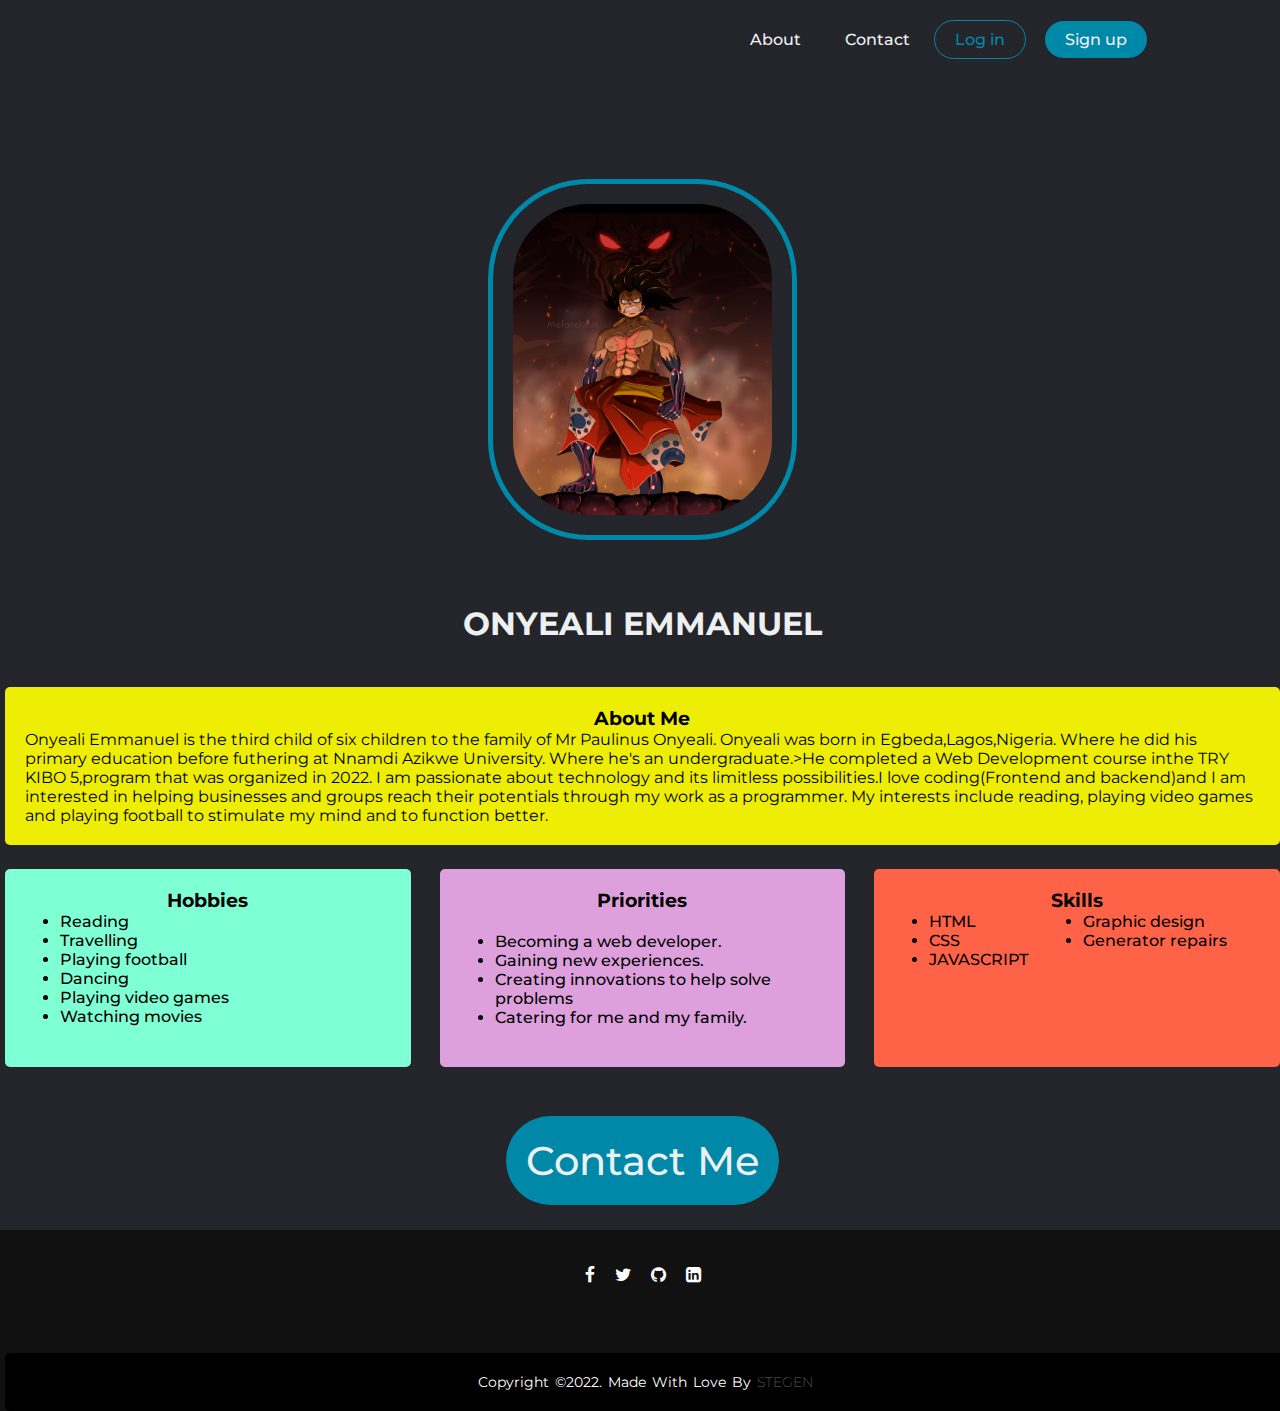
<file: index.html>
<!DOCTYPE html>
<html>
  <head>
    <meta charset="utf-8" />
    <meta name="viewport" content="width=device-width" />
    <title>About Me</title>
    <link rel="stylesheet" href="styles.css" />
    <link
      rel="stylesheet"
      href="https://cdnjs.cloudflare.com/ajax/libs/font-awesome/4.7.0/css/font-awesome.min.css"
    />
  </head>

  <body>
    <header>
      <nav id="headernav">
        <ul class="nav_links">
          <li><a href="index.html">About</a></li>
          <li><a href="Contact Page.html">Contact</a></li>
          <li class="one"><a href="Login Page.html">Log in</a></li>
          <a class="cta" href="Registration Page.html"><button>Sign up</button></a>
        </ul>
      </nav>
    </header>
    <main class="main">
      <div class="grid-col-span-2">
        <img src="images/izuku.png" alt="" class="center" />
      </div>
      <div class="grid">
           <h1>ONYEALI EMMANUEL</h1>
    </div>
      <div class="box1">
        <h3>About Me</h3>
        <p>
        Onyeali Emmanuel is the third child of six 
        children to the family of Mr Paulinus Onyeali.
      Onyeali was born in Egbeda,Lagos,Nigeria.
        Where he did his primary education 
        before futhering at Nnamdi Azikwe  University.
      Where he's an undergraduate.>He completed a Web                  Development course inthe TRY KIBO 5,program that was organized in 2022.
	I am passionate about technology and its limitless possibilities.I love coding(Frontend and backend)and I am interested in helping businesses and groups reach their potentials through my work as a programmer. My interests include reading, playing video games and playing football to stimulate my mind and to function better. 
        </p>
      </div>
      <div class="box2">
        <h3>Hobbies</h3>
        <ul>
          <div class="testz1">
          <li>Reading</li>
          <li>Travelling</li>
          <li>Playing football</li>
          </div><div class="testz">
          <li>Dancing</li>
          <li>Playing video games</li>
          <li>Watching movies</li>
          </div>
        </ul>
      </div>
      <div class="box3">
        <h3>Priorities</h3>
        <div>
        <ul>
          <li>Becoming a web developer.</li>
          <li>Gaining new experiences.</li>
          <li>Creating innovations to help solve problems</li>
          <li>Catering for me and my family.</li>
        </ul></div>
      </div>
      <div class="box4">
        <h3>Skills</h3>
        <ul>
          <div class="testz1">
          <li>HTML</li>
          <li>CSS</li>
          <li>JAVASCRIPT</li>
        </div> <div class="testz">
          <li>Graphic design</li>
          <li>Generator repairs</li>
         </div>
        </ul>
      </div>
      <div class="box5">
        <a href="Contact Page.html"><button>Contact Me</button> </a>
      </div>
    </main>

  </body>
      <footer>
      <div class="footer-content">
      
        <ul class="socials">
          <li>
            <a href="https://www.linkedin.com/in/onyeali-emmanuel-29b243211/"><i class="fa fa-facebook"></i></a>
          </li>
          <li>
            <a href="https://twitter.com/ChimezieOnyeali"><i class="fa fa-twitter"></i></a>
          </li>

          <li>
            <a href="https://github.com/Stegen54"><i class="fa fa-github"></i></a>
          </li>
          <li>
            <a href="https://www.linkedin.com/in/onyeali-emmanuel-29b243211/"><i class="fa fa-linkedin-square"></i></a>
          </li>
        </ul>
      </div>
      <div class="footer-bottom">
        <p>Copyright &copy;2022. made with love by <span>Stegen</span></p>
      </div>
    </footer>
</html>
</file>
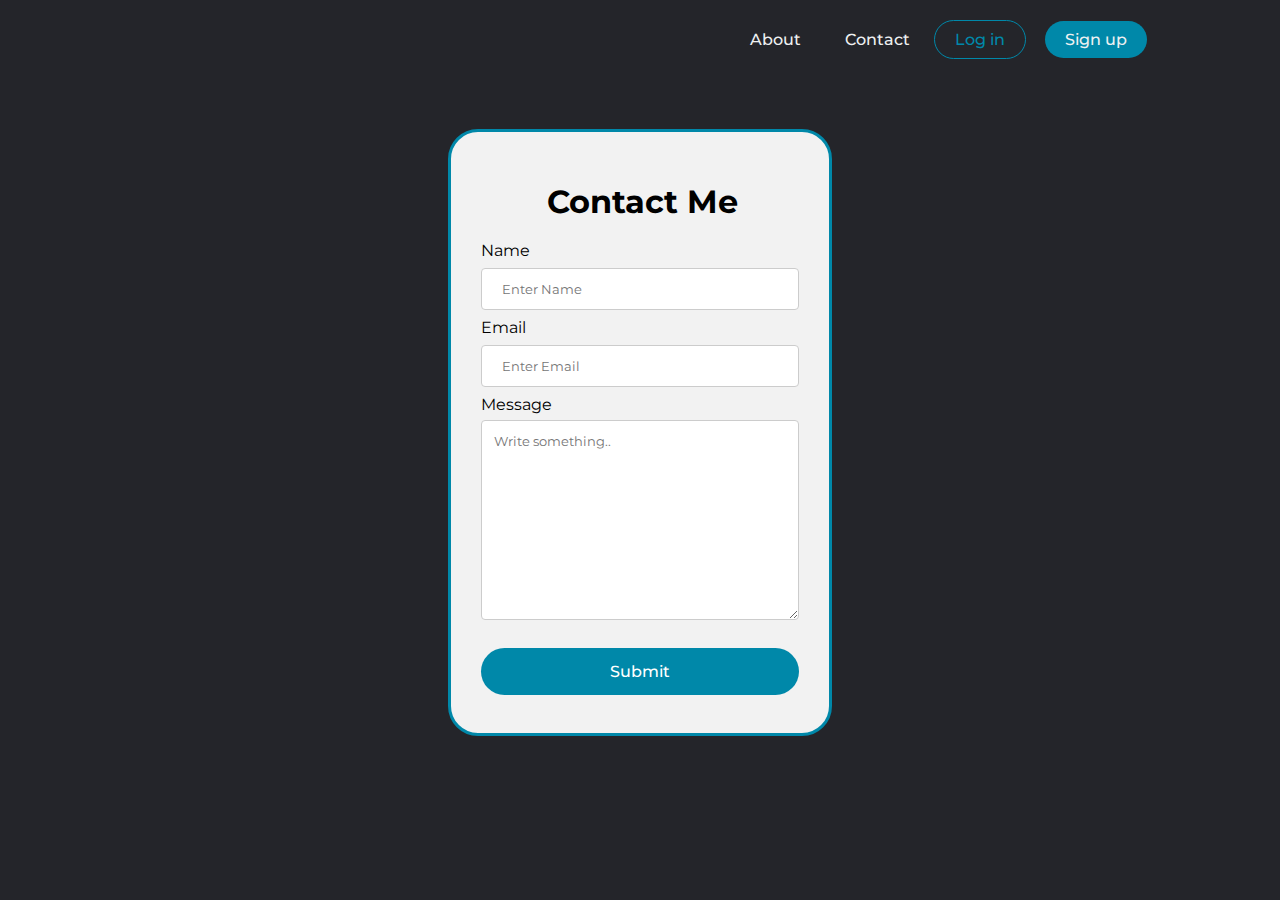
<file: Contact Page.html>
<!DOCTYPE html>
<html>

<head>
  <meta charset="utf-8">
  <meta name="viewport" content="width=device-width">
  <title>Contact Page</title>
  <link rel="stylesheet" href="styles.css">
  <link
  rel="stylesheet"
  href="https://cdnjs.cloudflare.com/ajax/libs/font-awesome/4.7.0/css/font-awesome.min.css"
/>
</head>

<body>
  <header>
    <nav id="headernav">
      <ul class="nav_links">
        <li><a href="index.html">About</a></li>
        <li><a href="Contact Page.html">Contact</a></li>
        <li class="one"><a href="Login Page.html">Log in</a></li>
        <a class="cta" href="Registration Page.html"><button>Sign up</button></a>
      </ul>
    </nav>
  </header>
  <main>
    <div class="container1">
      <form action="action_page.php">
        <div class="contact">
          <h1>Contact Me</h1>
        </div>
    
        <label for="fname">Name</label>
        <input type="text" id="name" name="name" placeholder="Enter Name" required>
    
        <label for="lname">Email</label>
        <input type="text" id="email" name="email" placeholder="Enter Email" required>
    
        <label for="subject">Message</label>
        <textarea id="subject" name="subject" placeholder="Write something.." style="height:200px" required></textarea>
    
        <button class="submit" type="submit">Submit</button>
    
      </form>
    </div>

</div>
  </main>

</body>

</html>
</file>
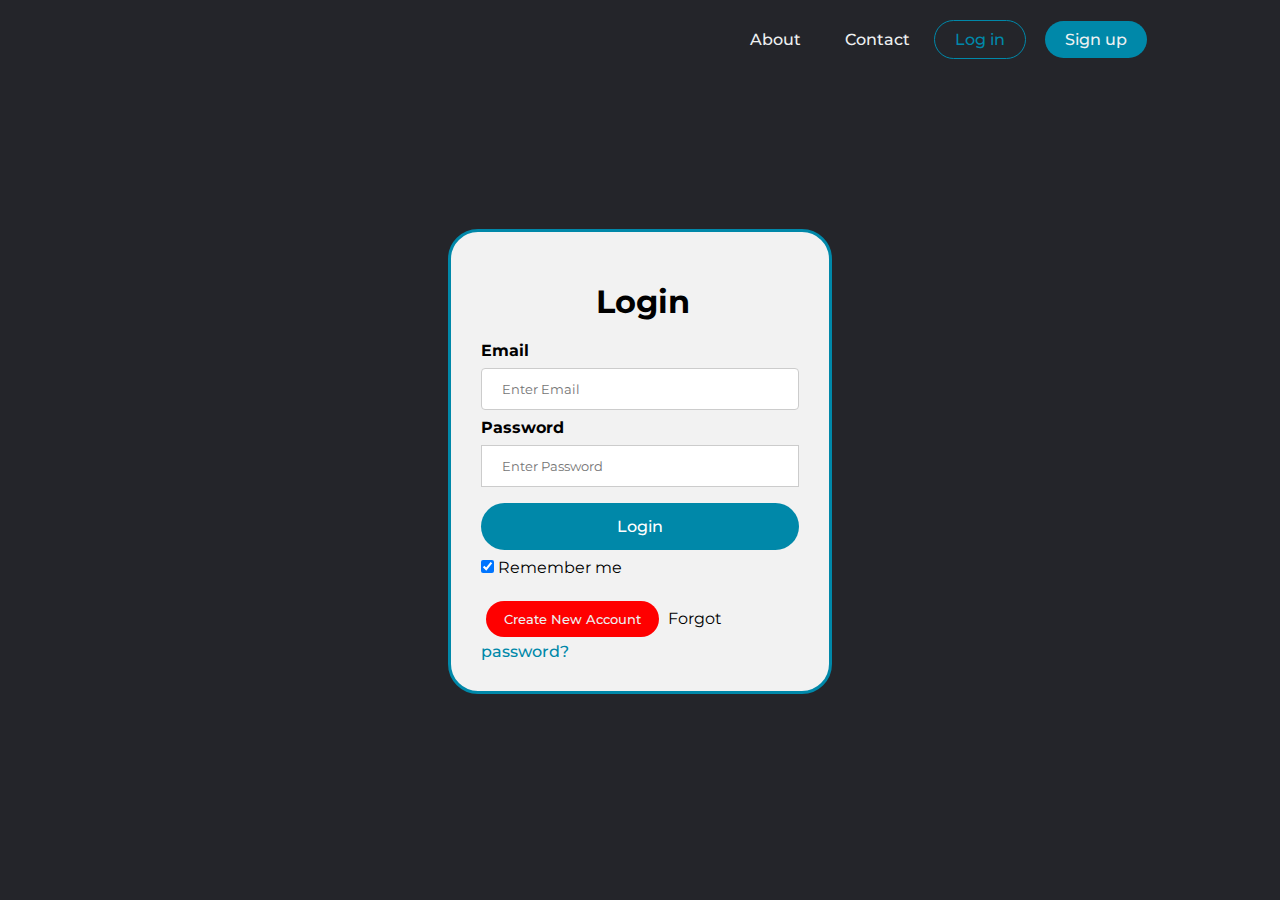
<file: Login Page.html>
<!DOCTYPE html>
<html>

<head>
  <meta charset="utf-8">
  <meta name="viewport" content="width=device-width">
  <title>Login Page</title>
  <link rel="stylesheet" href="styles.css">
  <link
  rel="stylesheet"
  href="https://cdnjs.cloudflare.com/ajax/libs/font-awesome/4.7.0/css/font-awesome.min.css"
/>
</head>

<body>
  <header>
    <nav id="headernav">
      <ul class="nav_links">
        <li><a href="index.html">About</a></li>
        <li><a href="Contact Page.html">Contact</a></li>
        <li class="one"><a href="Login Page.html">Log in</a></li>
        <a class="cta" href="Registration Page.html"><button>Sign up</button></a>
      </ul>
    </nav>
  </header>
  <main>
    <div class="container2">
      <form action="action_page.php" method="post">
        <div class="login">
          <h1>Login</h1>
        </div>

        <label for="uname"><b>Email</b></label>
        <input type="text" placeholder="Enter Email" name="email" required>
    
        <label for="psw"><b>Password</b></label>
        <input type="password" placeholder="Enter Password" name="psw" required>
    
        <button class="submit" type="submit">Login</button>
        <label>
          <input type="checkbox" checked="checked" name="remember"> Remember me
        </label><br><br>
  
        <a href="Registration Page.html"> <button type="button" class="cancelbtn">Create New Account</button></a>
        <span class="psw">Forgot <a style="color: #0088a9" href="#">password?</a></span>
      </form>
    </div>
  </main>
 

</body>

</html>
</file>
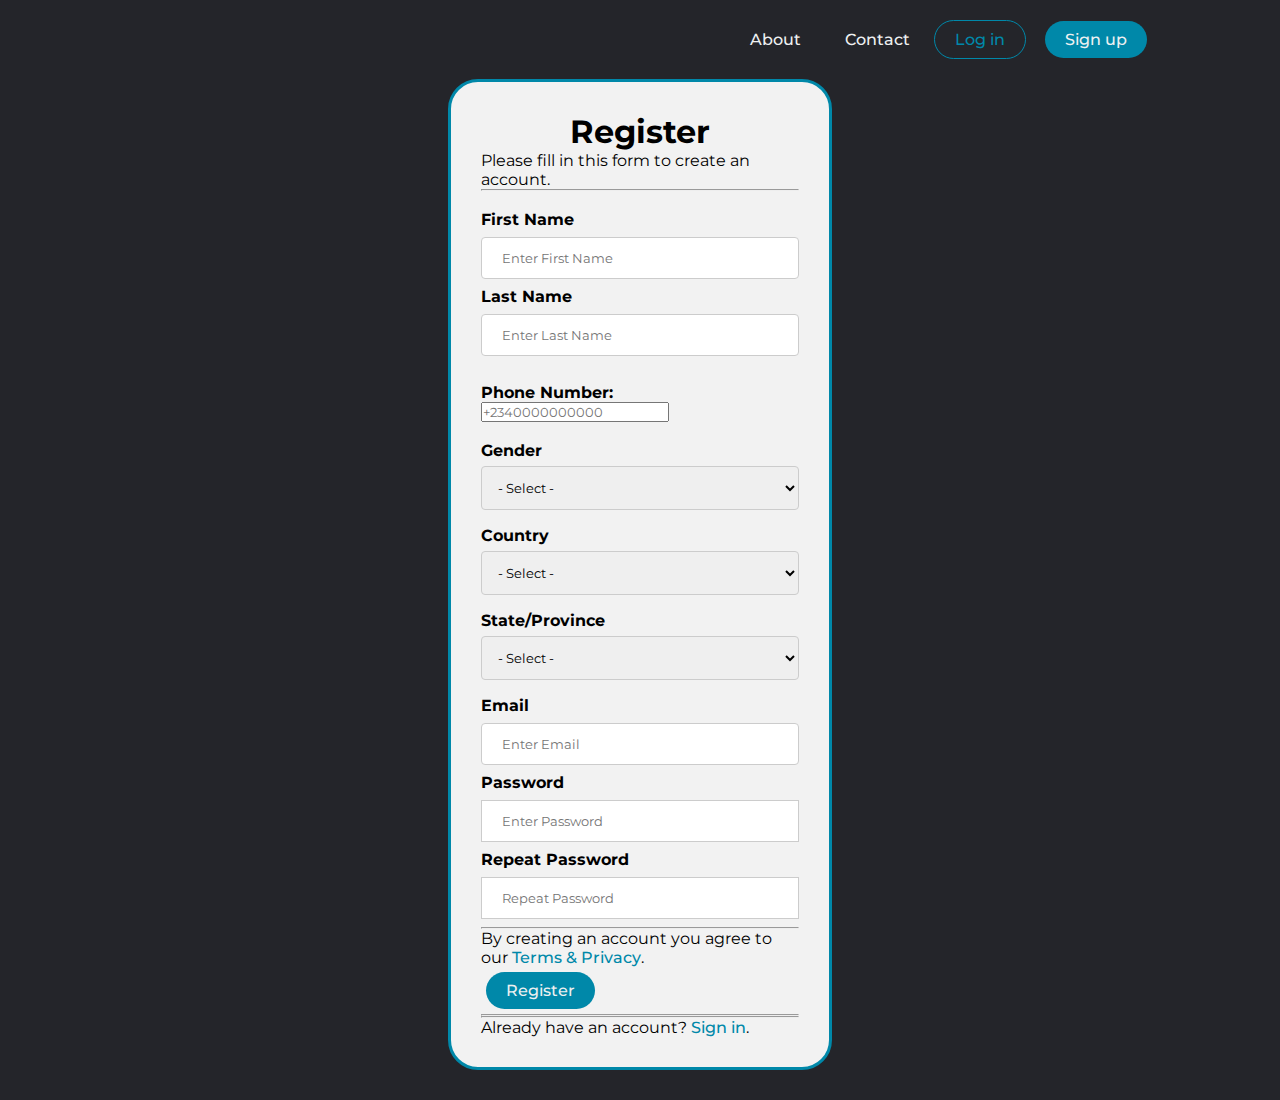
<file: Registration Page.html>
<!DOCTYPE html>
<html>

<head>
  <meta charset="utf-8">
  <meta name="viewport" content="width=device-width">
  <title>Registration Page</title>
  <link rel="stylesheet" href="styles.css">
  <link
  rel="stylesheet"
  href="https://cdnjs.cloudflare.com/ajax/libs/font-awesome/4.7.0/css/font-awesome.min.css"
/>
</head>

<body>
  <header>
    <nav id="headernav">
      <ul class="nav_links">
        <li><a href="index.html">About</a></li>
        <li><a href="Contact Page.html">Contact</a></li>
        <li class="one"><a href="Login Page.html">Log in</a></li>
        <a class="cta" href="Registration Page.html"><button>Sign up</button></a>
      </ul>
    </nav>
  </header>
  <main>
    <form action="action_page.php">
      <div class="container">
        <h1>Register</h1>
        <p>Please fill in this form to create an account.</p>
        <hr><br>

        <label for="First Name"><b>First Name</b></label>
        <input type="text" placeholder="Enter First Name" name="fn" id="fn" required>

        <label for="First Name"><b>Last Name</b></label>
        <input type="text" placeholder="Enter Last Name" name="ln" id="ln" required>
        <br><br>
        <label for="phone"><b>Phone Number:</b></label>
        <input type="tel" id="phone" name="phone" placeholder="+2340000000000" pattern="[+234]{4}[0-9]{10}" required>
        <br><br>
        <label for="gender"><b> Gender</b></label>
        <select name="gender">
          <option value="none" selected>- Select -</option>
          <option value="male">Male</option>
          <option value="female">Female</option>
        </select>

        <label class="country" for="country"><b>Country</b></label>
        <select id="country" name="country">
          <option value="" selected="selected">- Select -</option>
          <option value="Afganistan">Afghanistan</option>
          <option value="Albania">Albania</option>
          <option value="Algeria">Algeria</option>
          <option value="American Samoa">American Samoa</option>
          <option value="Andorra">Andorra</option>
          <option value="Angola">Angola</option>
          <option value="Anguilla">Anguilla</option>
          <option value="Argentina">Argentina</option>
          <option value="Armenia">Armenia</option>
          <option value="Aruba">Aruba</option>
          <option value="Australia">Australia</option>
          <option value="Austria">Austria</option>
          <option value="Azerbaijan">Azerbaijan</option>
          <option value="Bahamas">Bahamas</option>
          <option value="Bahrain">Bahrain</option>
          <option value="Bangladesh">Bangladesh</option>
          <option value="Barbados">Barbados</option>
          <option value="Belarus">Belarus</option>
          <option value="Belgium">Belgium</option>
          <option value="Belize">Belize</option>
          <option value="Benin">Benin</option>
          <option value="Bermuda">Bermuda</option>
          <option value="Bhutan">Bhutan</option>
          <option value="Bolivia">Bolivia</option>
          <option value="Bonaire">Bonaire</option>
          <option value="Botswana">Botswana</option>
          <option value="Brazil">Brazil</option>
          <option value="Brunei">Brunei</option>
          <option value="Bulgaria">Bulgaria</option>
          <option value="Burkina Faso">Burkina Faso</option>
          <option value="Burundi">Burundi</option>
          <option value="Cambodia">Cambodia</option>
          <option value="Cameroon">Cameroon</option>
          <option value="Canada">Canada</option>
          <option value="Canary Islands">Canary Islands</option>
          <option value="Cape Verde">Cape Verde</option>
          <option value="Cayman Islands">Cayman Islands</option>
          <option value="Chad">Chad</option>
          <option value="Channel Islands">Channel Islands</option>
          <option value="Chile">Chile</option>
          <option value="China">China</option>
          <option value="Christmas Island">Christmas Island</option>
          <option value="Cocos Island">Cocos Island</option>
          <option value="Colombia">Colombia</option>
          <option value="Comoros">Comoros</option>
          <option value="Congo">Congo</option>
          <option value="Cook Islands">Cook Islands</option>
          <option value="Costa Rica">Costa Rica</option>
          <option value="Cote DIvoire">Cote DIvoire</option>
          <option value="Croatia">Croatia</option>
          <option value="Cuba">Cuba</option>
          <option value="Curaco">Curacao</option>
          <option value="Cyprus">Cyprus</option>
          <option value="Czech Republic">Czech Republic</option>
          <option value="Denmark">Denmark</option>
          <option value="Djibouti">Djibouti</option>
          <option value="Dominica">Dominica</option>
          <option value="East Timor">East Timor</option>
          <option value="Ecuador">Ecuador</option>
          <option value="Egypt">Egypt</option>
          <option value="El Salvador">El Salvador</option>
          <option value="Equatorial Guinea">Equatorial Guinea</option>
          <option value="Eritrea">Eritrea</option>
          <option value="Estonia">Estonia</option>
          <option value="Ethiopia">Ethiopia</option>
          <option value="Falkland Islands">Falkland Islands</option>
          <option value="Faroe Islands">Faroe Islands</option>
          <option value="Fiji">Fiji</option>
          <option value="Finland">Finland</option>
          <option value="France">France</option>
          <option value="French Guiana">French Guiana</option>
          <option value="French Polynesia">French Polynesia</option>
          <option value="Gabon">Gabon</option>
          <option value="Gambia">Gambia</option>
          <option value="Georgia">Georgia</option>
          <option value="Germany">Germany</option>
          <option value="Ghana">Ghana</option>
          <option value="Gibraltar">Gibraltar</option>
          <option value="Great Britain">Great Britain</option>
          <option value="Greece">Greece</option>
          <option value="Greenland">Greenland</option>
          <option value="Grenada">Grenada</option>
          <option value="Guadeloupe">Guadeloupe</option>
          <option value="Guam">Guam</option>
          <option value="Guatemala">Guatemala</option>
          <option value="Guinea">Guinea</option>
          <option value="Guyana">Guyana</option>
          <option value="Haiti">Haiti</option>
          <option value="Hawaii">Hawaii</option>
          <option value="Honduras">Honduras</option>
          <option value="Hong Kong">Hong Kong</option>
          <option value="Hungary">Hungary</option>
          <option value="Iceland">Iceland</option>
          <option value="Indonesia">Indonesia</option>
          <option value="India">India</option>
          <option value="Iran">Iran</option>
          <option value="Iraq">Iraq</option>
          <option value="Ireland">Ireland</option>
          <option value="Isle of Man">Isle of Man</option>
          <option value="Israel">Israel</option>
          <option value="Italy">Italy</option>
          <option value="Jamaica">Jamaica</option>
          <option value="Japan">Japan</option>
          <option value="Jordan">Jordan</option>
          <option value="Kazakhstan">Kazakhstan</option>
          <option value="Kenya">Kenya</option>
          <option value="Kiribati">Kiribati</option>
          <option value="Korea North">Korea North</option>
          <option value="Korea Sout">Korea South</option>
          <option value="Kuwait">Kuwait</option>
          <option value="Kyrgyzstan">Kyrgyzstan</option>
          <option value="Laos">Laos</option>
          <option value="Latvia">Latvia</option>
          <option value="Lebanon">Lebanon</option>
          <option value="Lesotho">Lesotho</option>
          <option value="Liberia">Liberia</option>
          <option value="Libya">Libya</option>
          <option value="Liechtenstein">Liechtenstein</option>
          <option value="Lithuania">Lithuania</option>
          <option value="Luxembourg">Luxembourg</option>
          <option value="Macau">Macau</option>
          <option value="Macedonia">Macedonia</option>
          <option value="Madagascar">Madagascar</option>
          <option value="Malaysia">Malaysia</option>
          <option value="Malawi">Malawi</option>
          <option value="Maldives">Maldives</option>
          <option value="Mali">Mali</option>
          <option value="Malta">Malta</option>
          <option value="Marshall Islands">Marshall Islands</option>
          <option value="Martinique">Martinique</option>
          <option value="Mauritania">Mauritania</option>
          <option value="Mauritius">Mauritius</option>
          <option value="Mayotte">Mayotte</option>
          <option value="Mexico">Mexico</option>
          <option value="Midway Islands">Midway Islands</option>
          <option value="Moldova">Moldova</option>
          <option value="Monaco">Monaco</option>
          <option value="Mongolia">Mongolia</option>
          <option value="Montserrat">Montserrat</option>
          <option value="Morocco">Morocco</option>
          <option value="Mozambique">Mozambique</option>
          <option value="Myanmar">Myanmar</option>
          <option value="Nambia">Nambia</option>
          <option value="Nauru">Nauru</option>
          <option value="Nepal">Nepal</option>
          <option value="Netherland Antilles">Netherland</option>
          <option value="Nevis">Nevis</option>
          <option value="New Caledonia">New Caledonia</option>
          <option value="New Zealand">New Zealand</option>
          <option value="Nicaragua">Nicaragua</option>
          <option value="Niger">Niger</option>
          <option value="Nigeria">Nigeria</option>
          <option value="Niue">Niue</option>
          <option value="Norfolk Island">Norfolk Island</option>
          <option value="Norway">Norway</option>
          <option value="Oman">Oman</option>
          <option value="Pakistan">Pakistan</option>
          <option value="Palau Island">Palau Island</option>
          <option value="Palestine">Palestine</option>
          <option value="Panama">Panama</option>
          <option value="Paraguay">Paraguay</option>
          <option value="Peru">Peru</option>
          <option value="Phillipines">Philippines</option>
          <option value="Pitcairn Island">Pitcairn Island</option>
          <option value="Poland">Poland</option>
          <option value="Portugal">Portugal</option>
          <option value="Puerto Rico">Puerto Rico</option>
          <option value="Qatar">Qatar</option>
          <option value="Republic of Serbia">Republic of Serbia</option>
          <option value="Reunion">Reunion</option>
          <option value="Romania">Romania</option>
          <option value="Russia">Russia</option>
          <option value="Rwanda">Rwanda</option>
          <option value="St Barthelemy">St Barthelemy</option>
          <option value="St Eustatius">St Eustatius</option>
          <option value="St Helena">St Helena</option>
          <option value="St Kitts-Nevis">St Kitts-Nevis</option>
          <option value="St Lucia">St Lucia</option>
          <option value="St Maarten">St Maarten</option>
          <option value="Saipan">Saipan</option>
          <option value="Samoa">Samoa</option>
          <option value="Samoa American">Samoa American</option>
          <option value="San Marino">San Marino</option>
          <option value="Saudi Arabia">Saudi Arabia</option>
          <option value="Senegal">Senegal</option>
          <option value="Seychelles">Seychelles</option>
          <option value="Sierra Leone">Sierra Leone</option>
          <option value="Singapore">Singapore</option>
          <option value="Slovakia">Slovakia</option>
          <option value="Slovenia">Slovenia</option>
          <option value="Solomon Islands">Solomon Islands</option>
          <option value="Somalia">Somalia</option>
          <option value="South Africa">South Africa</option>
          <option value="Spain">Spain</option>
          <option value="Sri Lanka">Sri Lanka</option>
          <option value="Sudan">Sudan</option>
          <option value="Suriname">Suriname</option>
          <option value="Swaziland">Swaziland</option>
          <option value="Sweden">Sweden</option>
          <option value="Switzerland">Switzerland</option>
          <option value="Syria">Syria</option>
          <option value="Tahiti">Tahiti</option>
          <option value="Taiwan">Taiwan</option>
          <option value="Tajikistan">Tajikistan</option>
          <option value="Tanzania">Tanzania</option>
          <option value="Thailand">Thailand</option>
          <option value="Togo">Togo</option>
          <option value="Tokelau">Tokelau</option>
          <option value="Tonga">Tonga</option>
          <option value="Trinidad & Tobago">Trinidad & Tobago</option>
          <option value="Tunisia">Tunisia</option>
          <option value="Turkey">Turkey</option>
          <option value="Turkmenistan">Turkmenistan</option>
          <option value="Turks & Caicos Is">Turks & Caicos Is</option>
          <option value="Tuvalu">Tuvalu</option>
          <option value="Uganda">Uganda</option>
          <option value="United Kingdom">United Kingdom</option>
          <option value="Ukraine">Ukraine</option>
          <option value="United Arab Erimates">UAE</option>
          <option value="United States of America">USA</option>
          <option value="Uraguay">Uruguay</option>
          <option value="Uzbekistan">Uzbekistan</option>
          <option value="Vanuatu">Vanuatu</option>
          <option value="Vatican City State">Vatican City State</option>
          <option value="Venezuela">Venezuela</option>
          <option value="Vietnam">Vietnam</option>
          <option value="Wake Island">Wake Island</option>
          <option value="Wallis & Futana Is">Wallis & Futana Is</option>
          <option value="Yemen">Yemen</option>
          <option value="Zaire">Zaire</option>
          <option value="Zambia">Zambia</option>
          <option value="Zimbabwe">Zimbabwe</option>
       </select>

       <label class="state" for="state"><b> State/Province</b></label>
       <select name="state" id="state">
        <option value="" selected="selected">- Select -</option>
        <option value="Abuja FCT">Abuja FCT</option>
        <option value="Abia">Abia</option>
        <option value="Adamawa">Adamawa</option>
        <option value="Akwa Ibom">Akwa Ibom</option>
        <option value="Anambra">Anambra</option>
        <option value="Bauchi">Bauchi</option>
        <option value="Bayelsa">Bayelsa</option>
        <option value="Benue">Benue</option>
        <option value="Borno">Borno</option>
        <option value="Cross River">Cross River</option>
        <option value="Delta">Delta</option>
        <option value="Ebonyi">Ebonyi</option>
        <option value="Edo">Edo</option>
        <option value="Ekiti">Ekiti</option>
        <option value="Enugu">Enugu</option>
        <option value="Gombe">Gombe</option>
        <option value="Imo">Imo</option>
        <option value="Jigawa">Jigawa</option>
        <option value="Kaduna">Kaduna</option>
        <option value="Kano">Kano</option>
        <option value="Katsina">Katsina</option>
        <option value="Kebbi">Kebbi</option>
        <option value="Kogi">Kogi</option>
        <option value="Kwara">Kwara</option>
        <option value="Lagos">Lagos</option>
        <option value="Nassarawa">Nassarawa</option>
        <option value="Niger">Niger</option>
        <option value="Ogun">Ogun</option>
        <option value="Ondo">Ondo</option>
        <option value="Osun">Osun</option>
        <option value="Oyo">Oyo</option>
        <option value="Plateau">Plateau</option>
        <option value="Rivers">Rivers</option>
        <option value="Sokoto">Sokoto</option>
        <option value="Taraba">Taraba</option>
        <option value="Yobe">Yobe</option>
        <option value="Zamfara">Zamfara</option>
<option value="Outside Nigeria">Outside Nigeria</option>
      </select>

        <label for="email"><b>Email</b></label>
        <input type="text" placeholder="Enter Email" name="email" id="email" required>
    
        <label for="psw"><b>Password</b></label>
        <input type="password" placeholder="Enter Password" name="psw" id="psw" required>
    
        <label for="psw-repeat"><b>Repeat Password</b></label>
        <input type="password" placeholder="Repeat Password" name="psw-repeat" id="psw-repeat" required>
        <hr>
    
        <p>By creating an account you agree to our <a class="b" href="#">Terms & Privacy</a>.</p>
        <button type="submit" class="registerbtn">Register</button>
        <br><hr><hr>
        <p>Already have an account? <a class="b" href="Login Page.html">Sign in</a>.</p>
      </div>
    </form>
  </main>

</body>

</html>
</file>
<file: styles.css>
@import url('https://fonts.googleapis.com/css2?family=Montserrat:wght@500&display=swap');
*{
    box-sizing: border-box;
    margin: 0;
    padding: 0;
    /* background-color: #24252A; */
    font-family: "Montserrat", sans-serif;
}
body{
    background-color: #24252A;
}


li, a, button{
    font-family: "Montserrat", sans-serif;
    font-weight: 500;
    font-size: 16px;
    color: #edf0f1;
    text-decoration: none;
}

header{
    display: flex;
    justify-content: end;
    align-items: center;
    padding: 16px 10%;
    background-color: #24252A;
    /* position: fixed; */
    width: 100%;
}


.nav_links{
    list-style: none;
}

.nav_links li {
    display: inline-block;
    padding: 0 10px;
}

#headernav ul .one{
    border: 1px solid #0088a9;
    border-radius: 50px;
    padding: 9px 20px;
    margin-right: 10px;
    margin-left: 10px;
}

#headernav ul .one a {
    color: #0088a9;
}
#headernav ul .one:hover a {
    color: #fff;
}

.nav_links li:nth-child(1) {
padding: 0 20px 0 0;
}
.nav_links li a {
    transition: all 0.3s ease 0s;
}

.nav_links li a:hover {
    color: #0088a9
}

button{
    margin-left: 20px;
    padding: 9px 20px;
    margin: 5px;
    background-color: rgba(0,136,169,1);
    border: none;
    border-radius: 50px;
    cursor: pointer;
    transition: all 0.3s ease 0s;
}

button:hover {
    background-color: #edf0f1;
    color: #0088a9;
}

img {
    border: 5px solid #0088a9;
    padding: 20px;
    margin-bottom: 0;
    border-radius: 100px;
    margin-top: 80px;
}

img:hover {
    border: 5px solid rgb(238, 49, 49);
    padding: 15px;
    margin-bottom: 15px;
    margin-top: 75px;
    cursor: grab
}

.grid{
    color: #edf0f1;
    text-align: center;
    grid-column: span 3;
}

div {
    border-radius: 5px;
    padding: 20px; 
    margin-left: 5px;
}

.grid-col-span-2 {
    grid-column: span 3;
}

.center {
  display: block;
  margin-left: auto;
  margin-right: auto;
  width: 25%;
}

.main{
    display: GRID;
    gap: 1.5rem;
    grid-template-columns: repeat(3, 1fr);
}

.testz1,.testz{
    float: left;
}
.testz1{
    padding-bottom: 0;
    padding-top: 0;
}
.testz{
    padding-top:  0;
}

.box1{
    background-color: rgb(238, 238, 4);
    grid-column: span 3;
}

.grid:hover h1{
    color: greenyellow;
}

h1{
    text-align: center;
}

h3 {
    text-align: center;
}

.box2 {
    background-color: aquamarine;
}
.main .box1:hover,.box2:hover,.box3:hover,.box4:hover{
    background-color: #fff;
}

.box3 {
    background-color: plum;
}

.box4 {
    background-color: tomato;
}

li{
    color: black;
    margin-left: 10px;
}
div a button{
    font-size: 40px;
    padding: 20px;
}

@keyframes beast {
    0%   {background-color: red; color: white;}
    25% {background-color: green; color: white;}
    50%  {background-color: plum; color: #000;}
    100%  {background-color: yellow; color: #000;}
  }

.box5 button:hover{
    padding: 15px;
    font-size: 45px;
    animation-name: beast;
    animation-duration: 4s;
}

.box5 {
    text-align: center;
    grid-column: span 3;
}

.contact{
    text-align: center;
  }
    
  input[type=text], select, textarea {
      width: 100%; /* Full width */
      padding: 12px; /* Some padding */ 
      border: 1px solid #ccc; /* Gray border */
      border-radius: 4px; /* Rounded borders */
      box-sizing: border-box; /* Make sure that padding and width stays in place */
      margin-top: 6px; /* Add a top margin */
      margin-bottom: 16px; /* Bottom margin */
      resize: vertical /* Allow the user to vertically resize the textarea (not horizontally) */
    }
    
    /* Add a background color and some padding around the form */
    .container {
     border: 3px solid #0088a9;
      border-radius: 30px;
      background-color: #f2f2f2;
      padding: 30px;
      width: 30%;
      margin: auto;
      margin-bottom: 30px;
    }

    .container1 {
        border: 3px solid #0088a9;
         border-radius: 30px;
         background-color: #f2f2f2;
         padding: 30px;
         width: 30%;
         margin: auto;
         margin-bottom: 100px;
         margin-top: 50px;
       }

       .container2 {
        border: 3px solid #0088a9;
         border-radius: 30px;
         background-color: #f2f2f2;
         padding: 30px;
         width: 30%;
         margin: auto;
         margin-bottom: 150px;
         margin-top: 150px;
       }

    input[type=text], input[type=password] {
    width: 100%;
    padding: 12px 20px;
    margin: 8px 0;
    display: inline-block;
    border: 1px solid #ccc;
    box-sizing: border-box;
  }
  
  .submit {
    background-color: #0088a9;
    color: white;
    padding: 14px 20px;
    margin: 8px 0;
    border: none;
    cursor: pointer;
    width: 100%;
  }
  
  button:hover {
    opacity: 0.8;
  }
  
  .cancelbtn {
    width: auto;
    padding: 10px 18px;
    background-color: red;
    font-size: small;
  }
  
  .imgcontainer {
    text-align: center;
    margin: 24px 0 12px 0;
  }
  
  img.avatar {
    width: 40%;
    border-radius: 50%;
  }

.b{
    color: #0088a9;
}

.footernav{
    display: flex;
    justify-content: end;
    align-items: center;
    padding: 30px 10%;
}
#end, .end {
    color: #0088a9;
    margin-right: 10px;
    display: inline-block;
}

footer{
    height: auto;
    width: 100vw;
    color: #fff;
    background-color: #111;
    /* margin-top: 150px; */
}
.footer-content{
    display: flex;
    align-items: center;
    justify-content: center;
    flex-direction: column;
    text-align: center;
/*   width: 100vw; */
}

.footer-content h3 {
    font-size: 1.8rem;
    font-weight: 400;
    text-transform: capitalize;
    line-height: 3rem;
}

.footer-content p {
    max-width: 500px;
    margin: 10px auto;
    line-height: 28px;
    font-size: 14px;
}

.socials{
    list-style: none;
    display: flex;
    align-items: center;
    justify-content: center;
    margin: 1rem 0 3rem 0;
}
.socials li{
    margin: 0 10px;
}
.socials a{
    text-decoration: none;
    color: #fff;
}
.socials a i{
    font-size: 1.1rem;
    transition: color .4s ease;
}
.socials a:hover i{
    color: aqua;
}
.footer-bottom{
    background: #000;
    width: 100vw;
    padding: 20px 0;
    text-align: center;
}
.footer-bottom p{
    font-size: 14px;
    word-spacing: 2px;
    text-transform: capitalize;
}
.footer-bottom span{
    text-transform: uppercase;
    opacity: .4;
    font-weight: 200;
}
</file>
